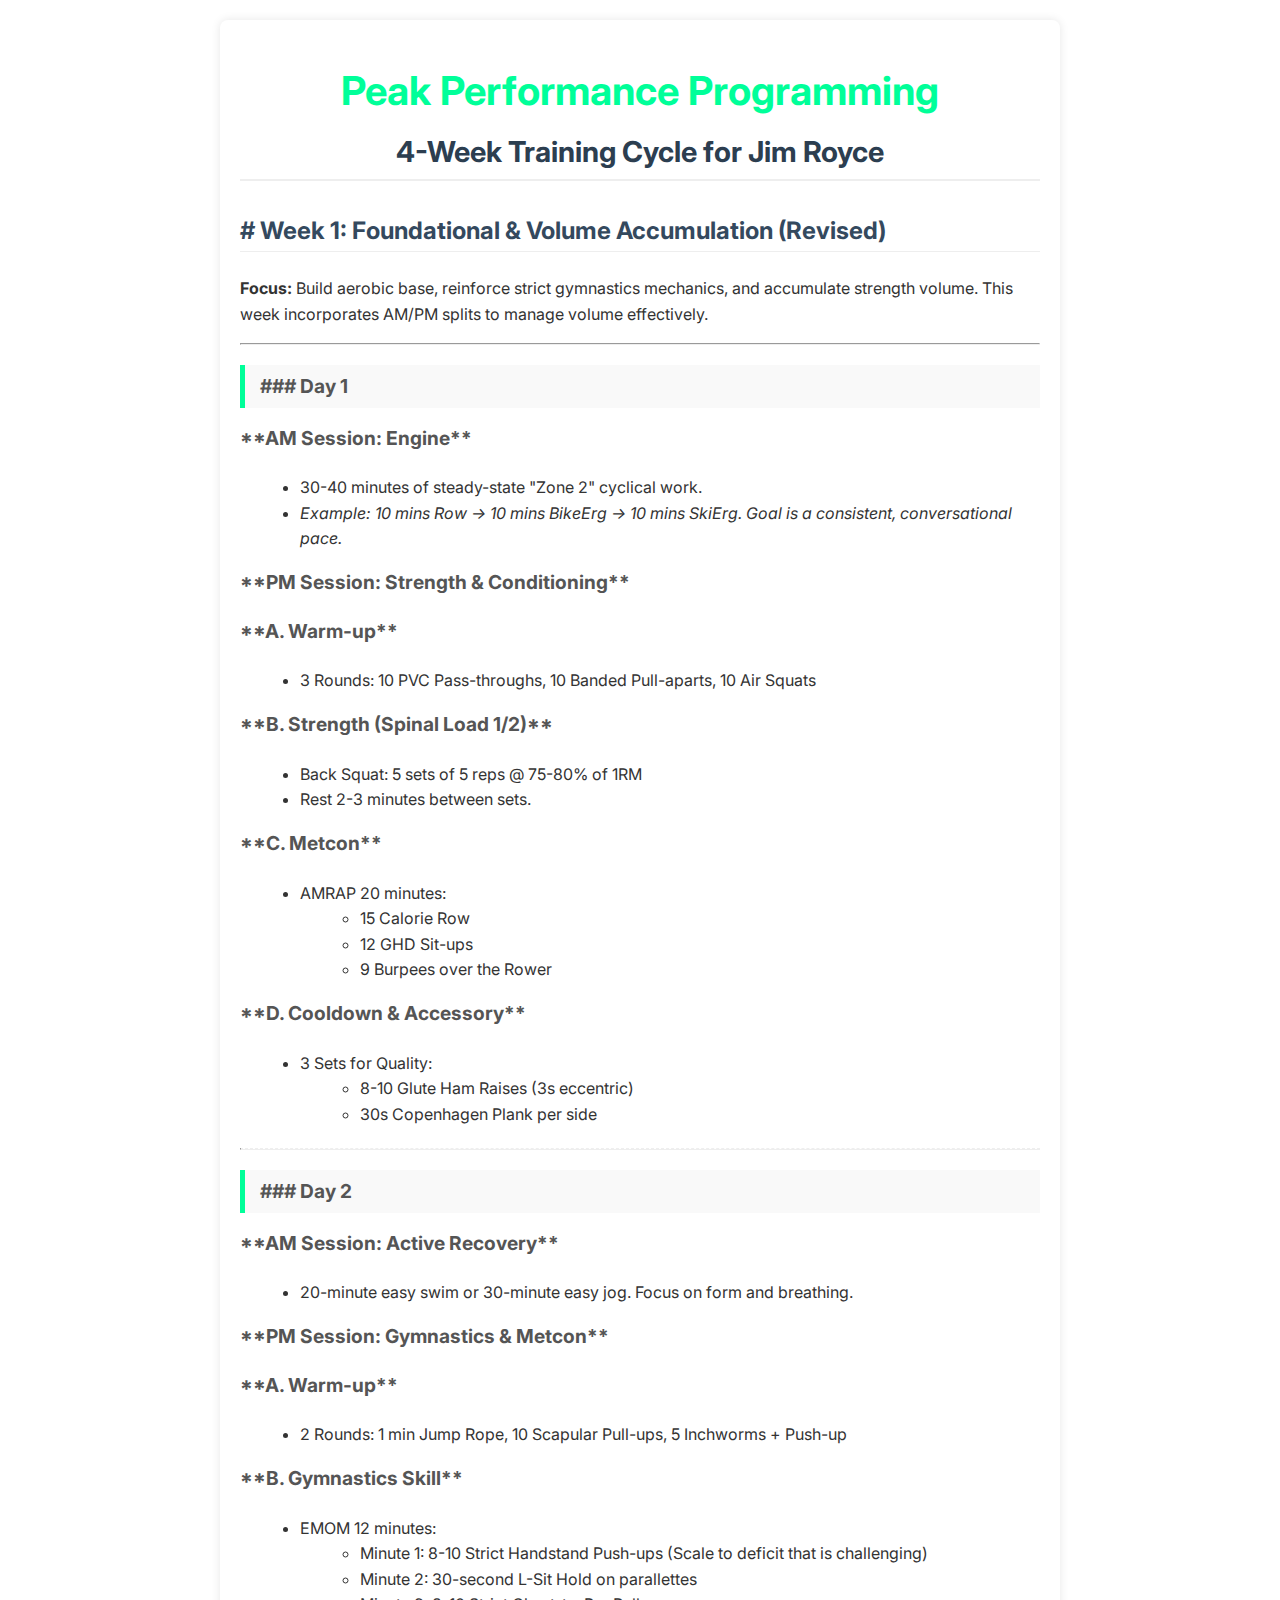
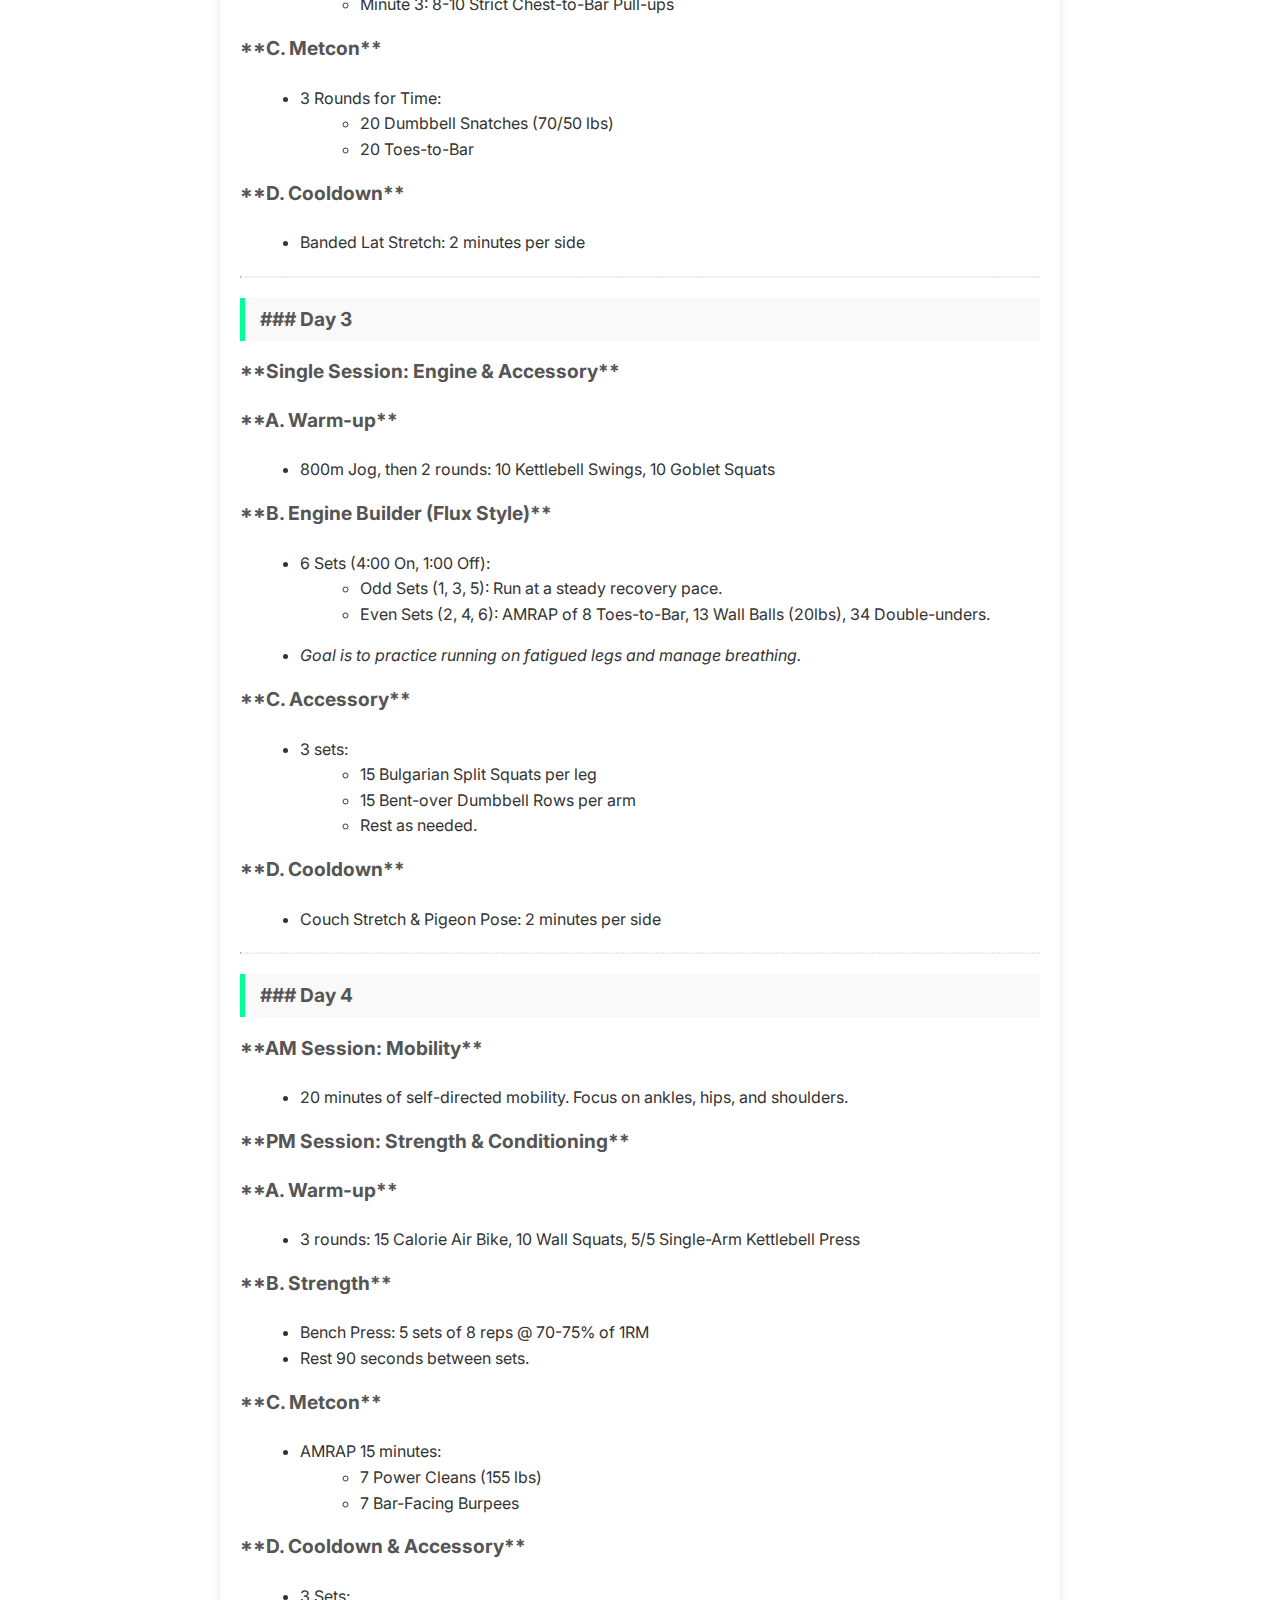
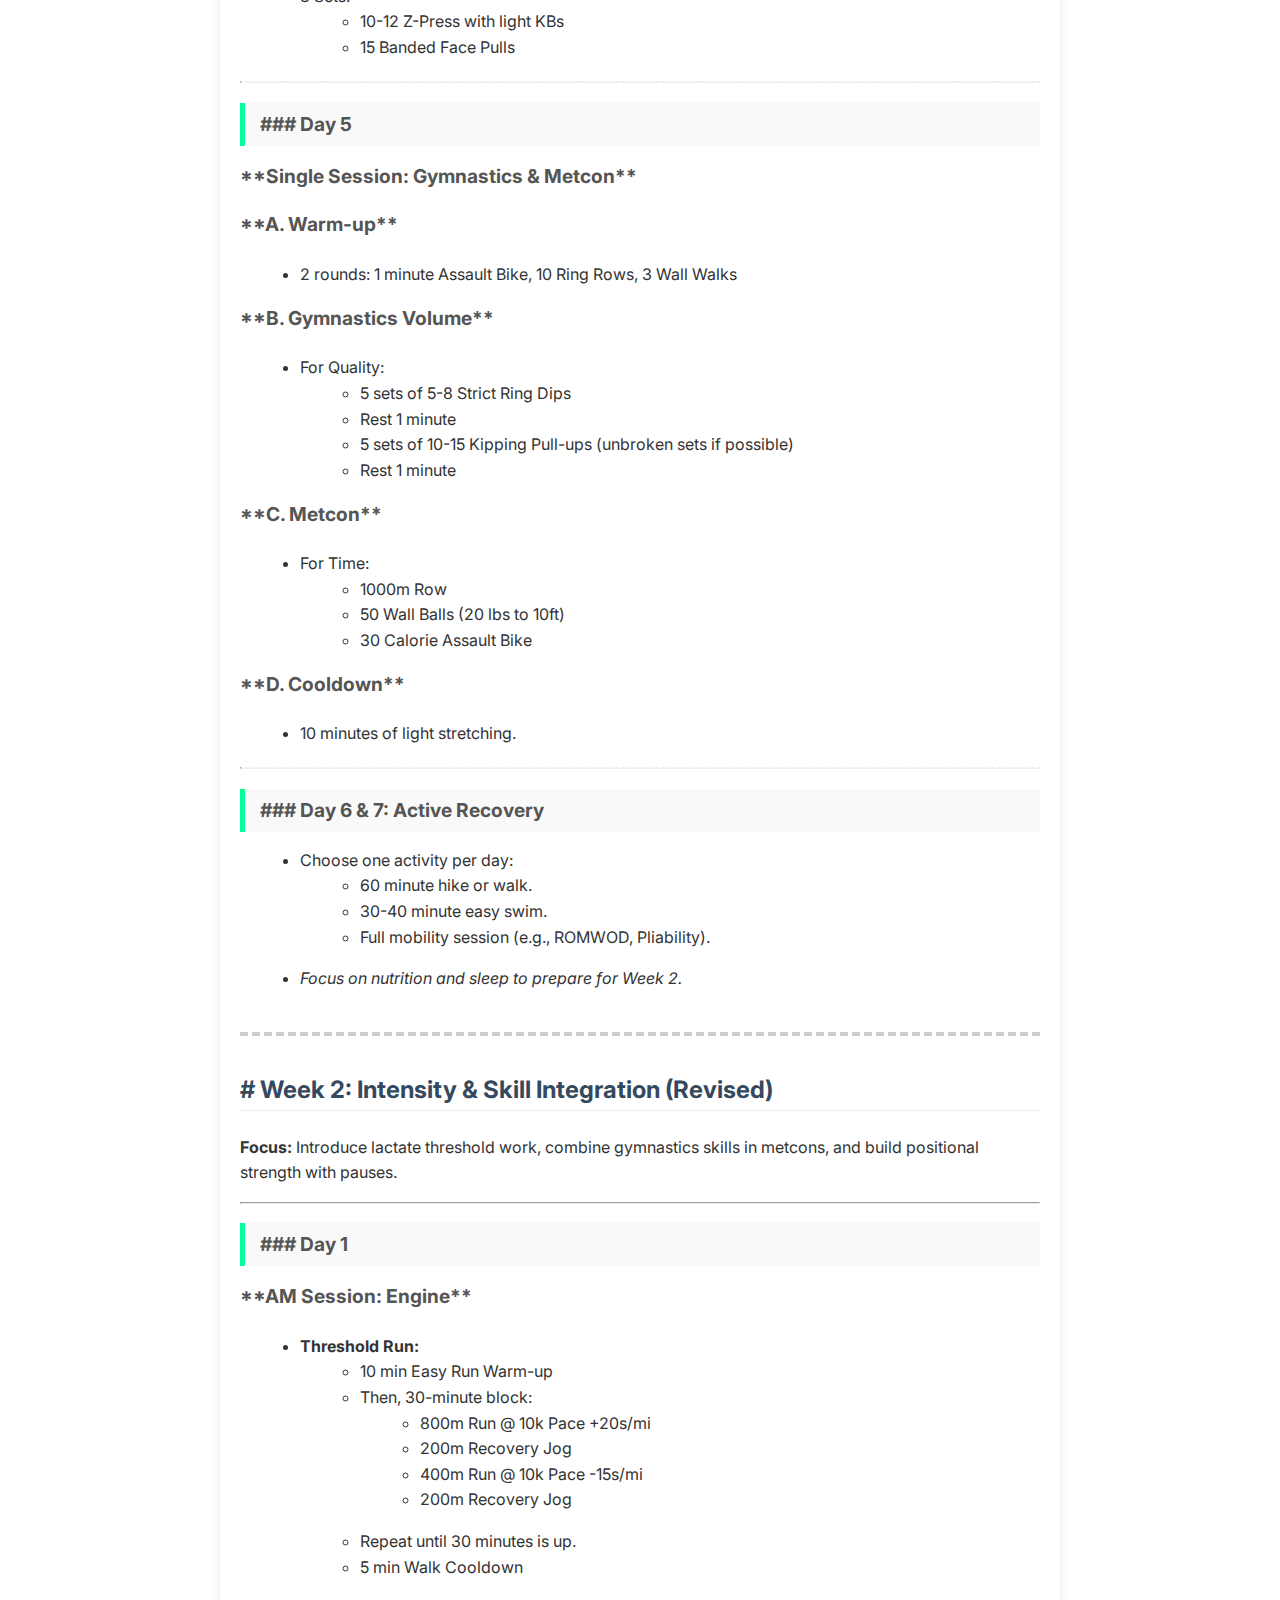
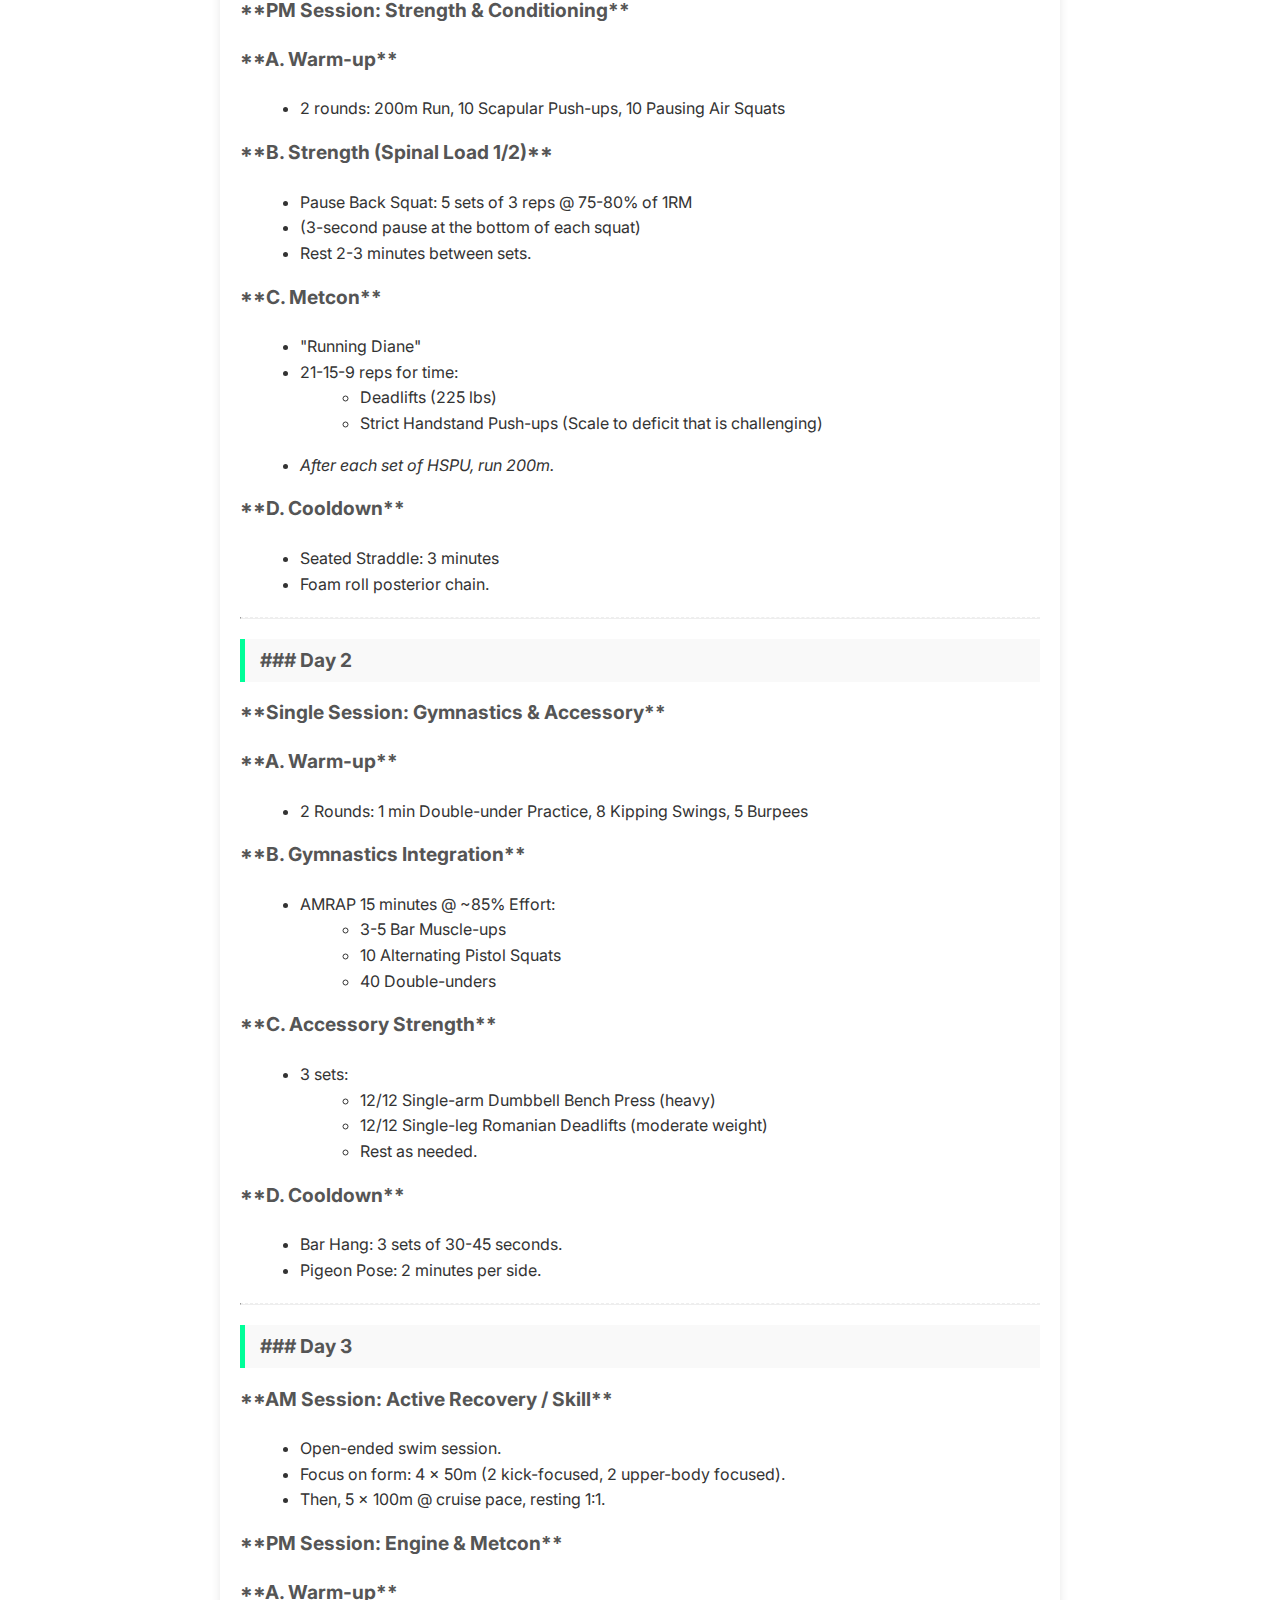
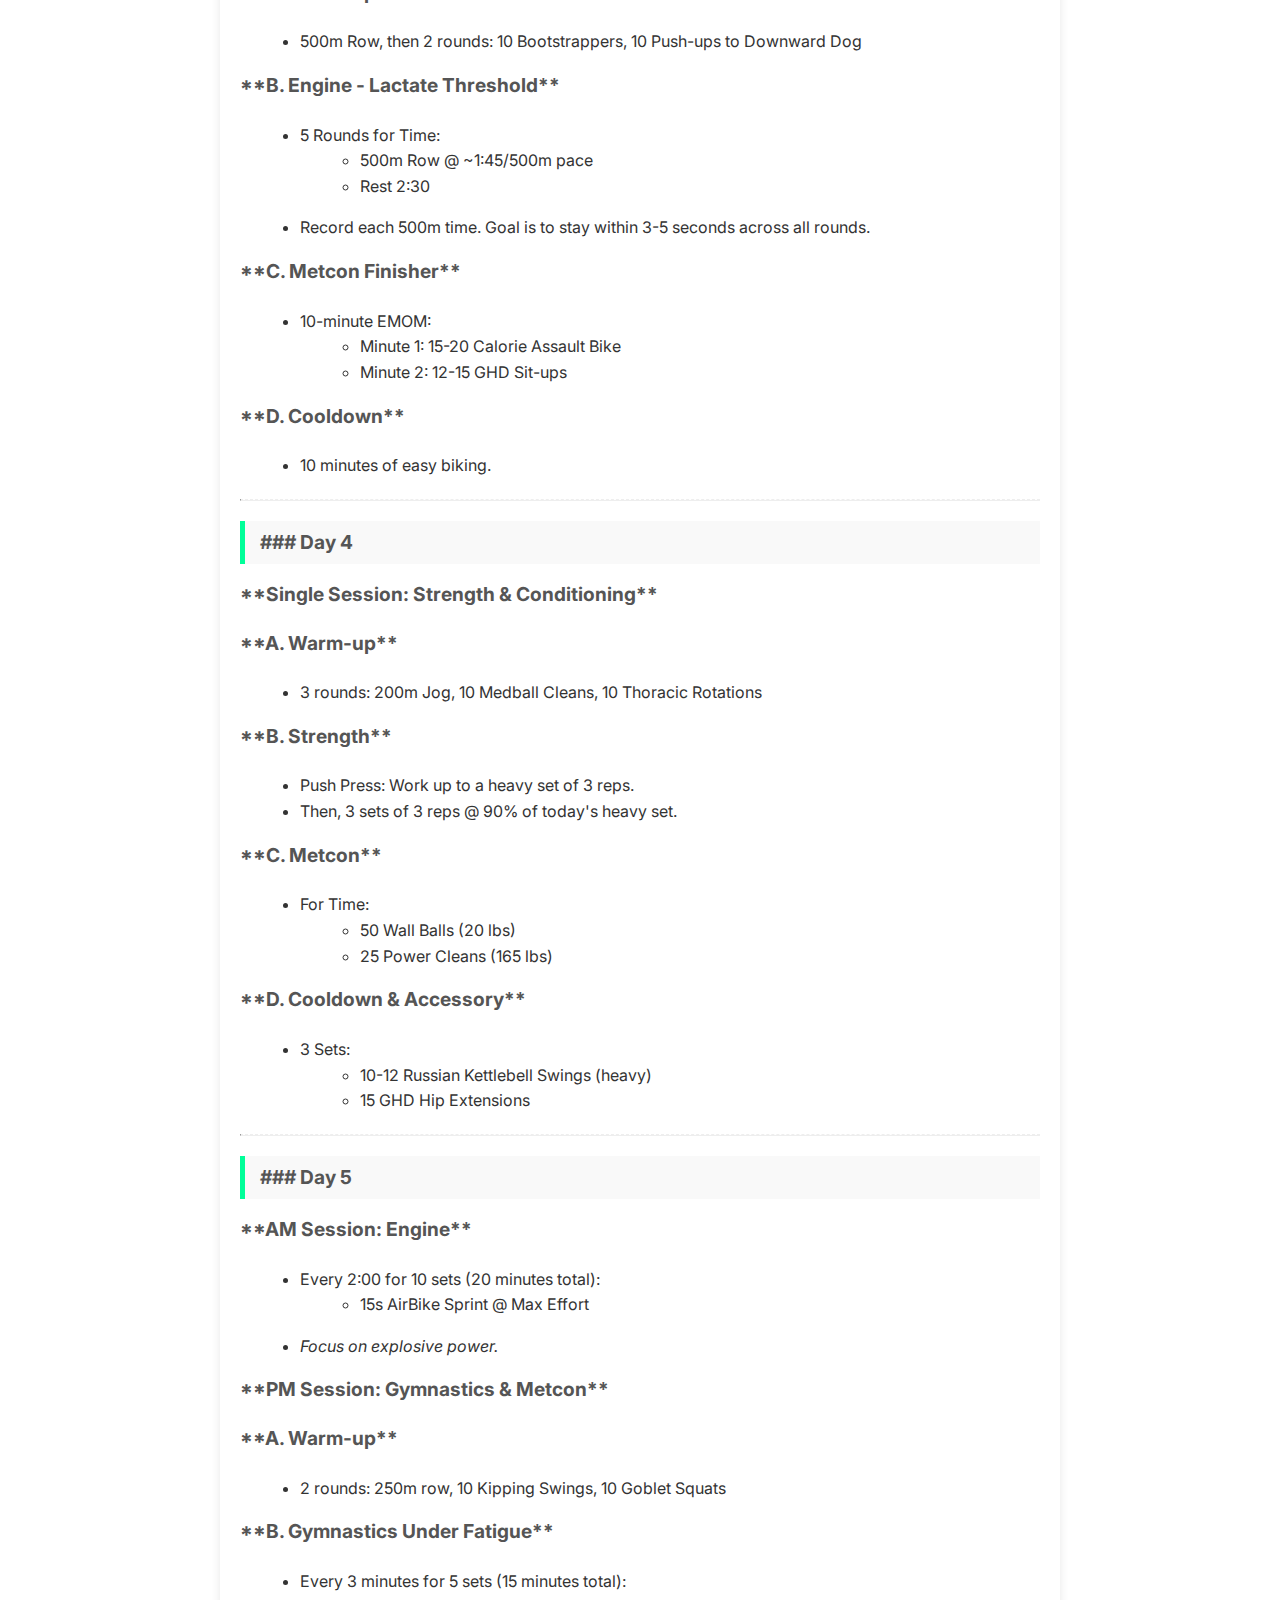
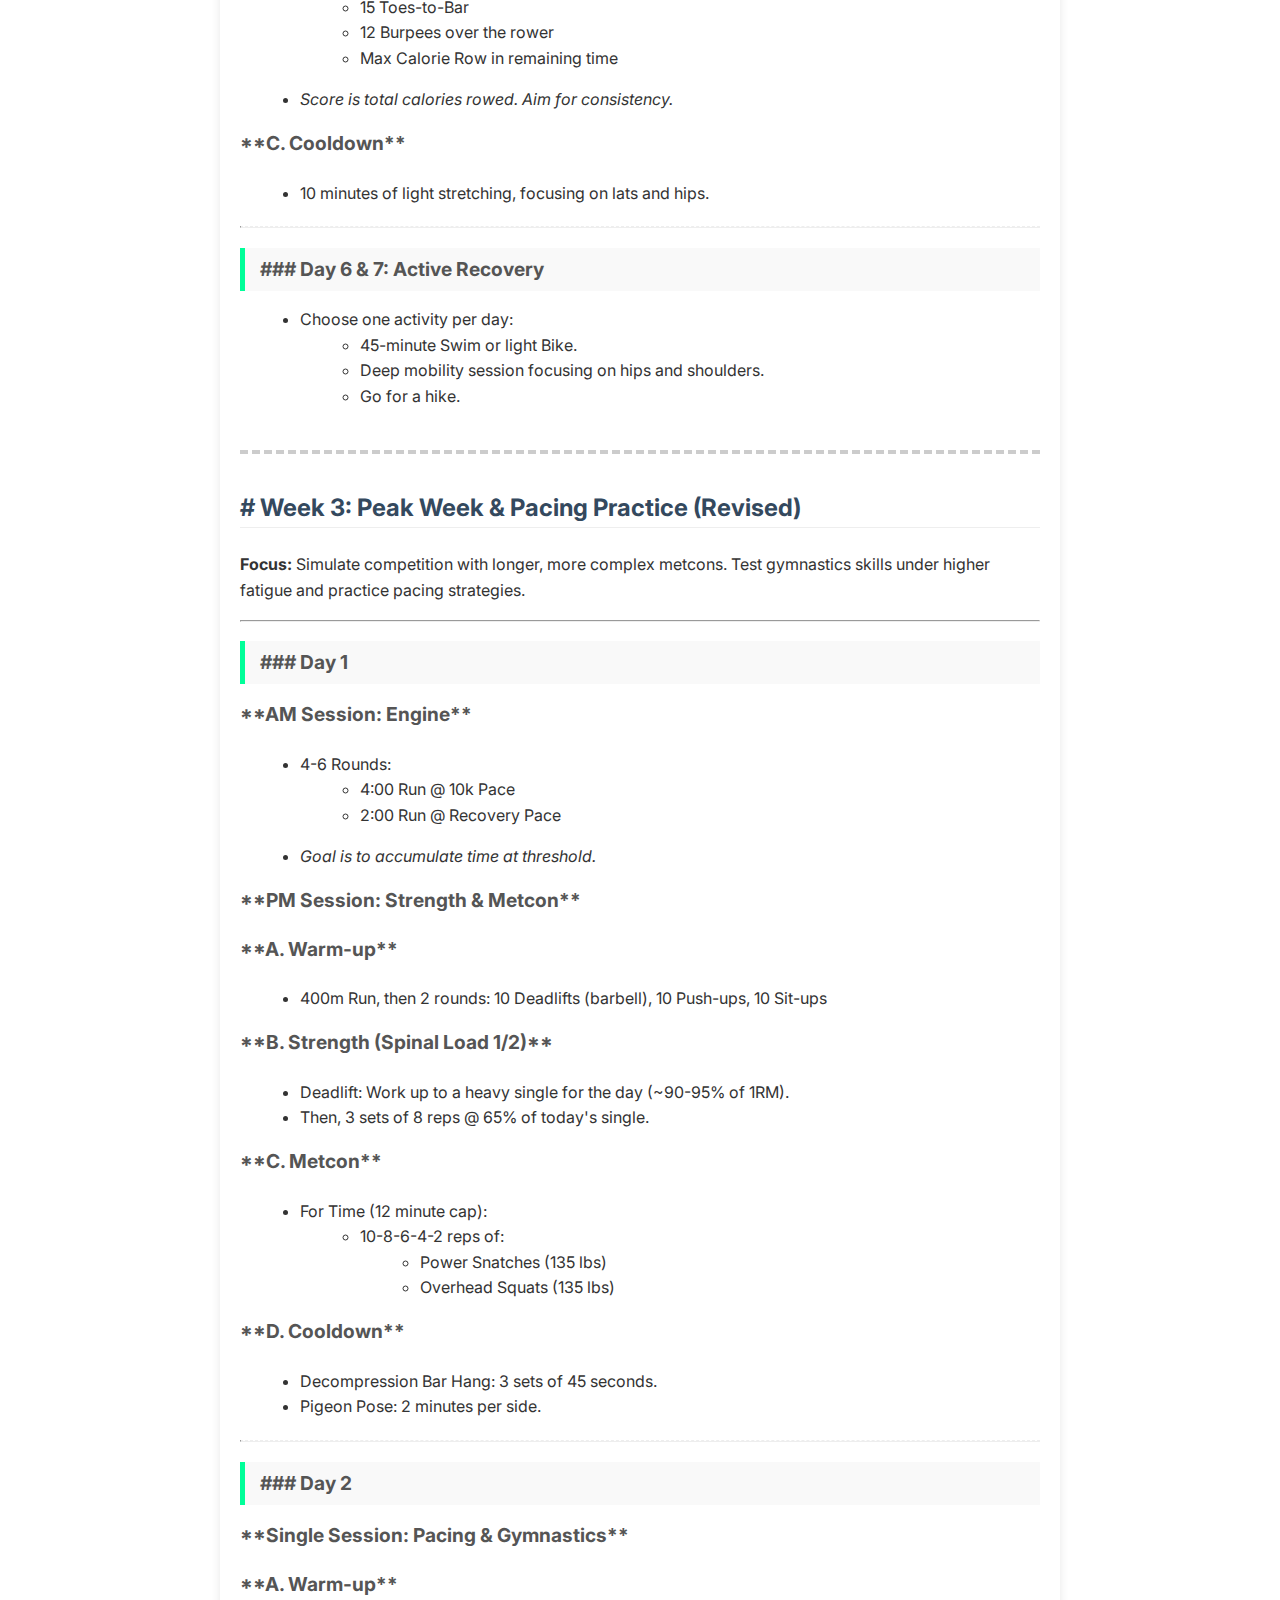
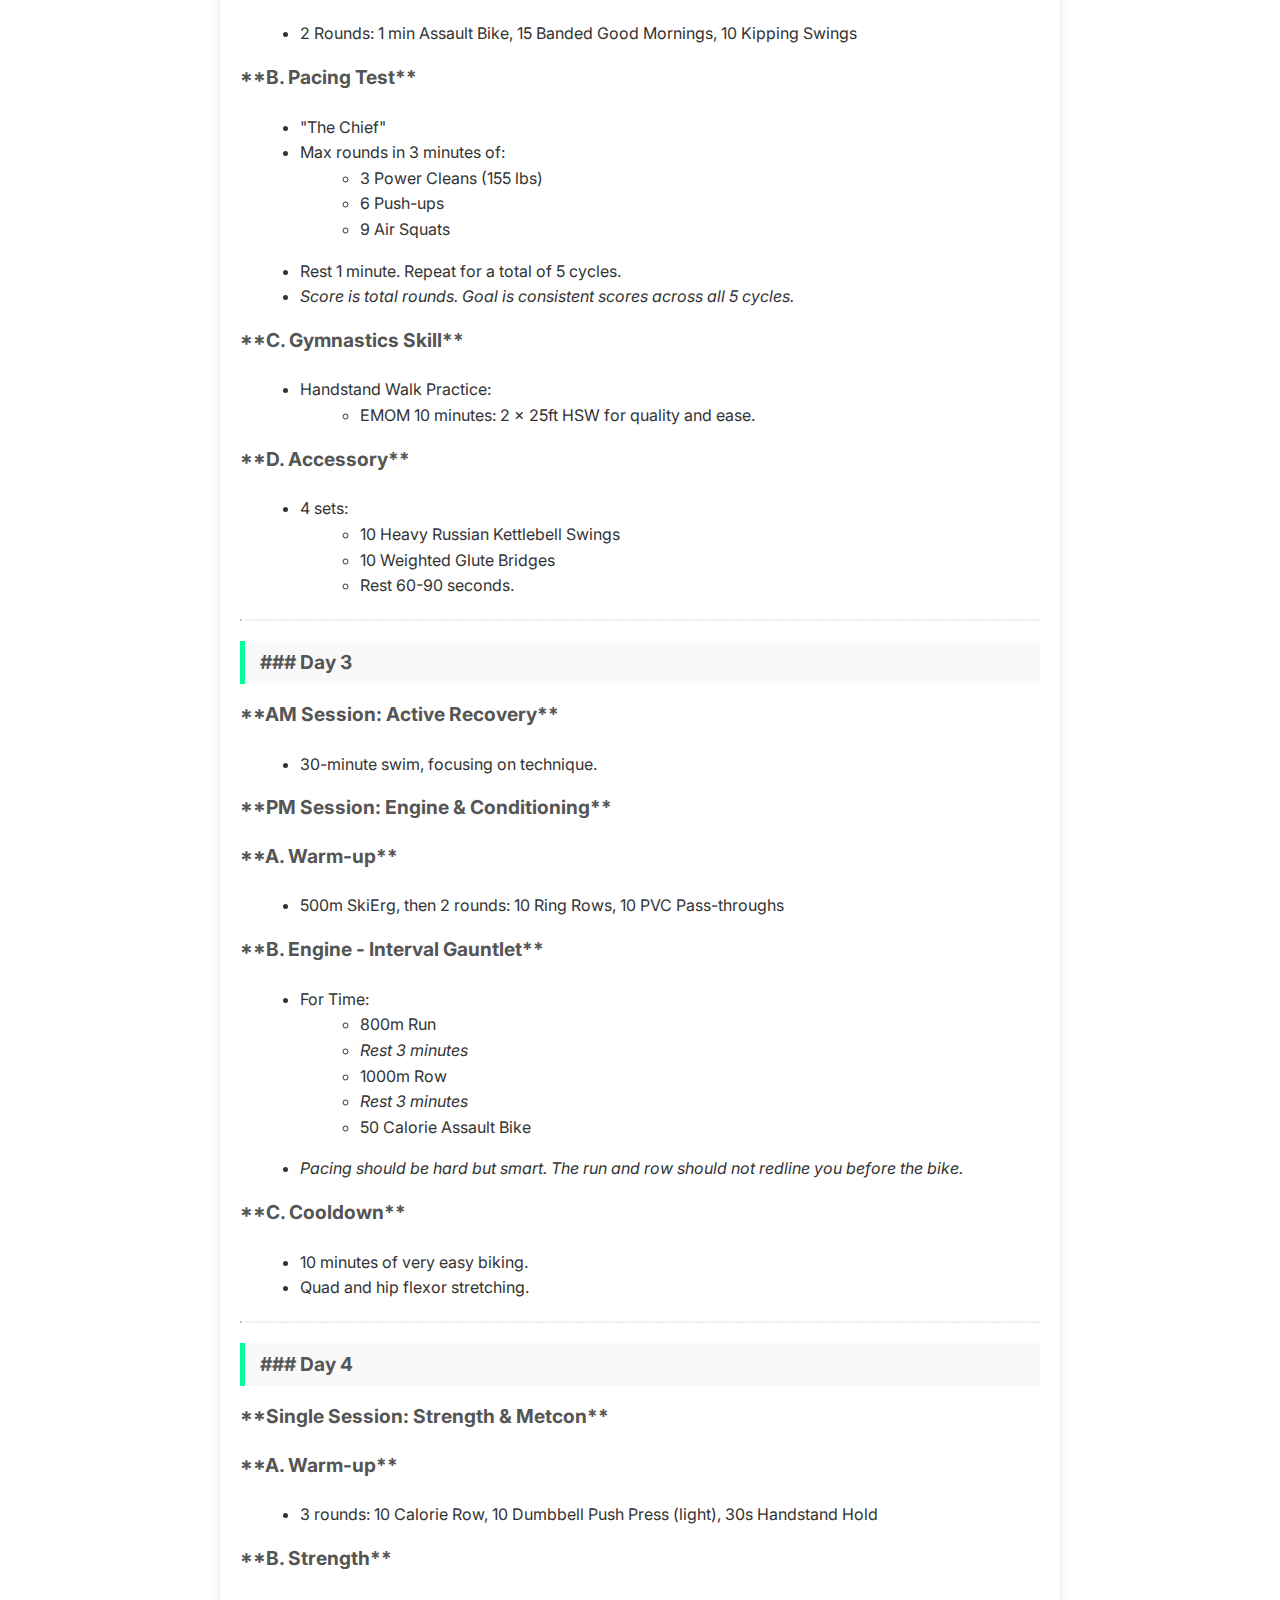
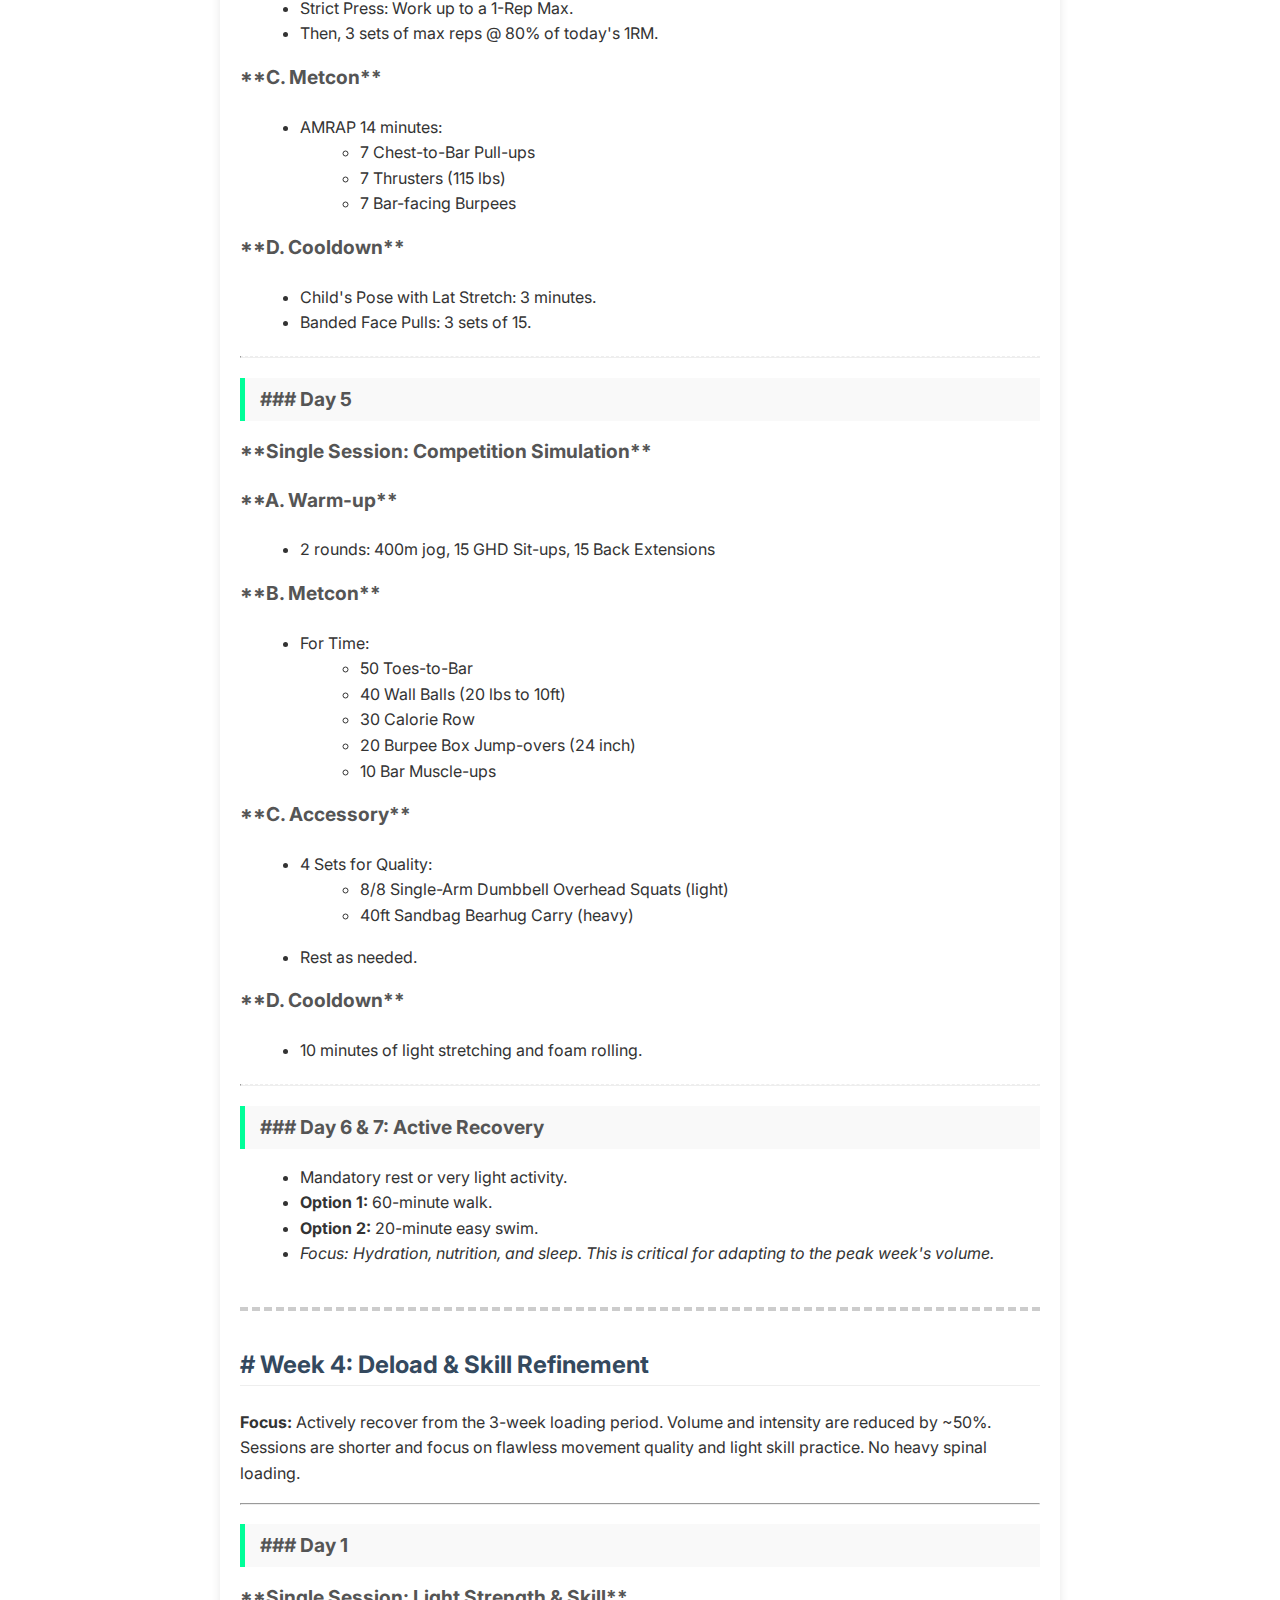
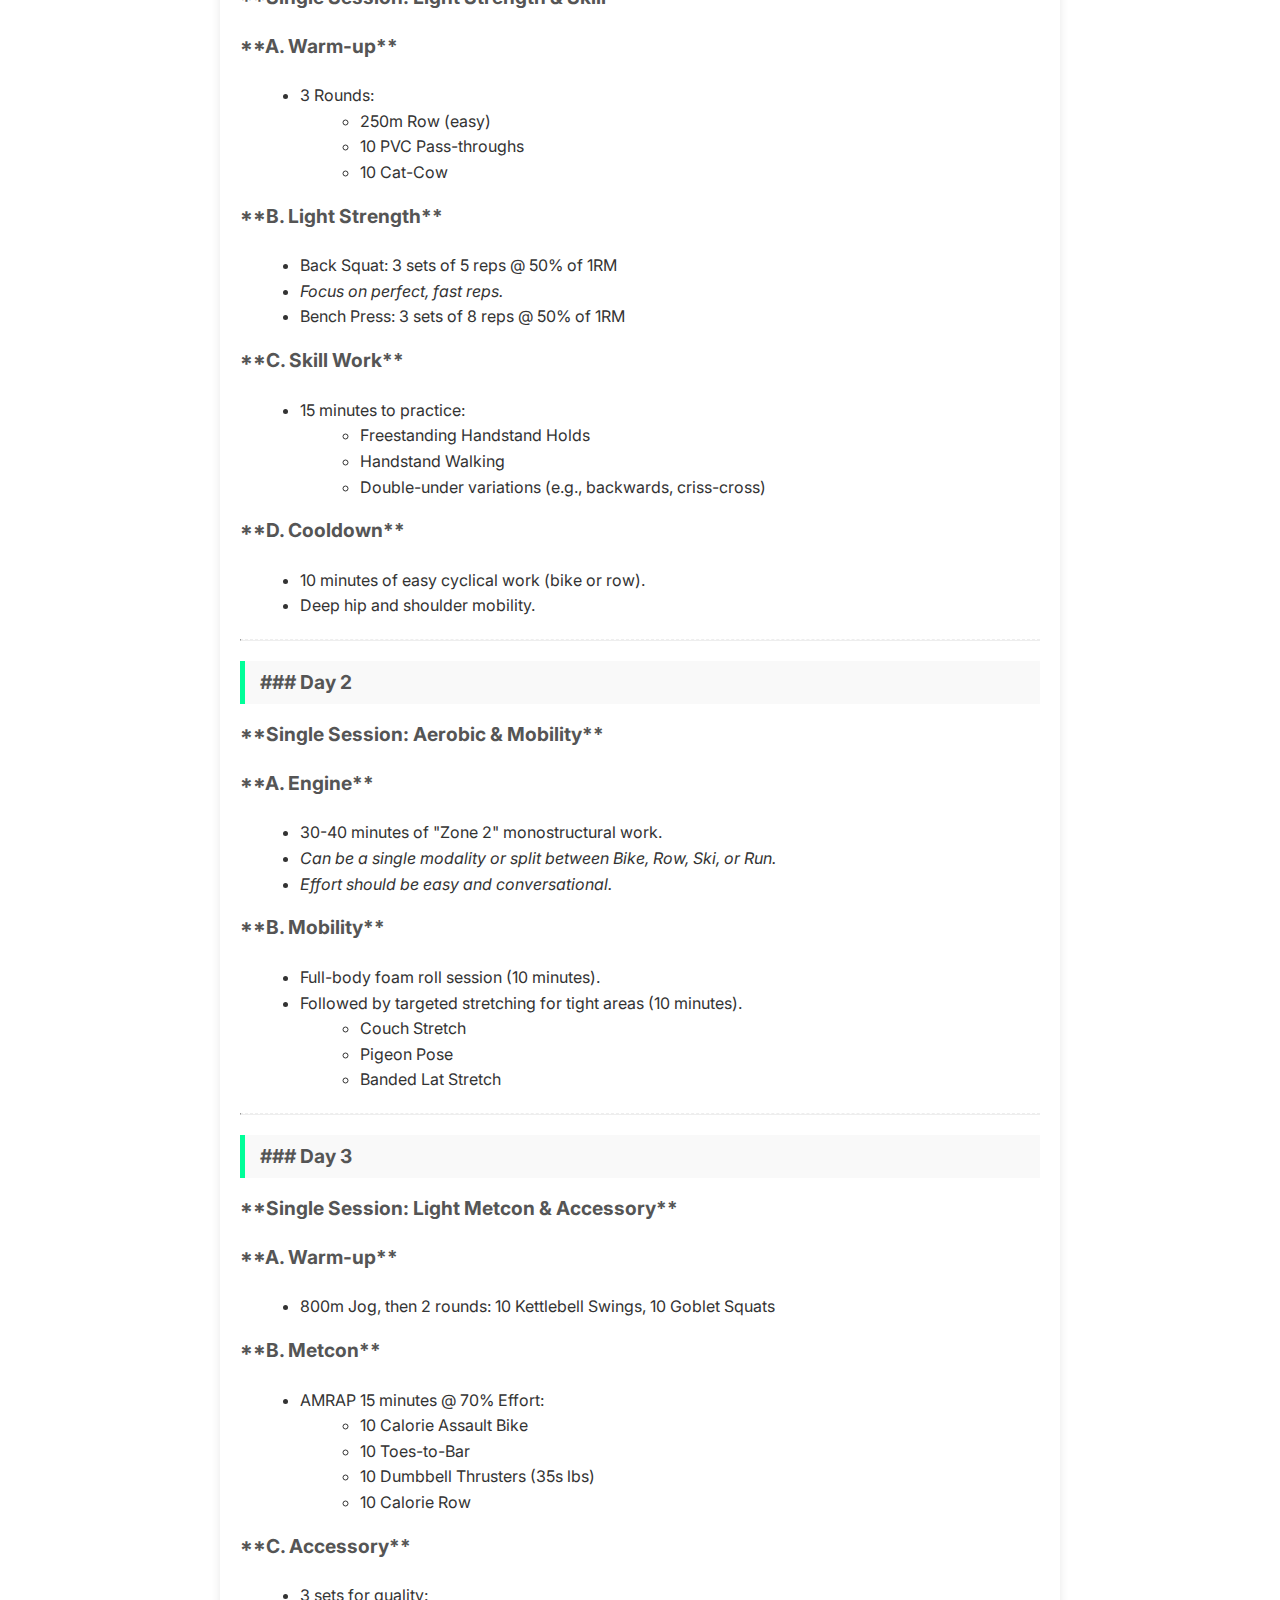
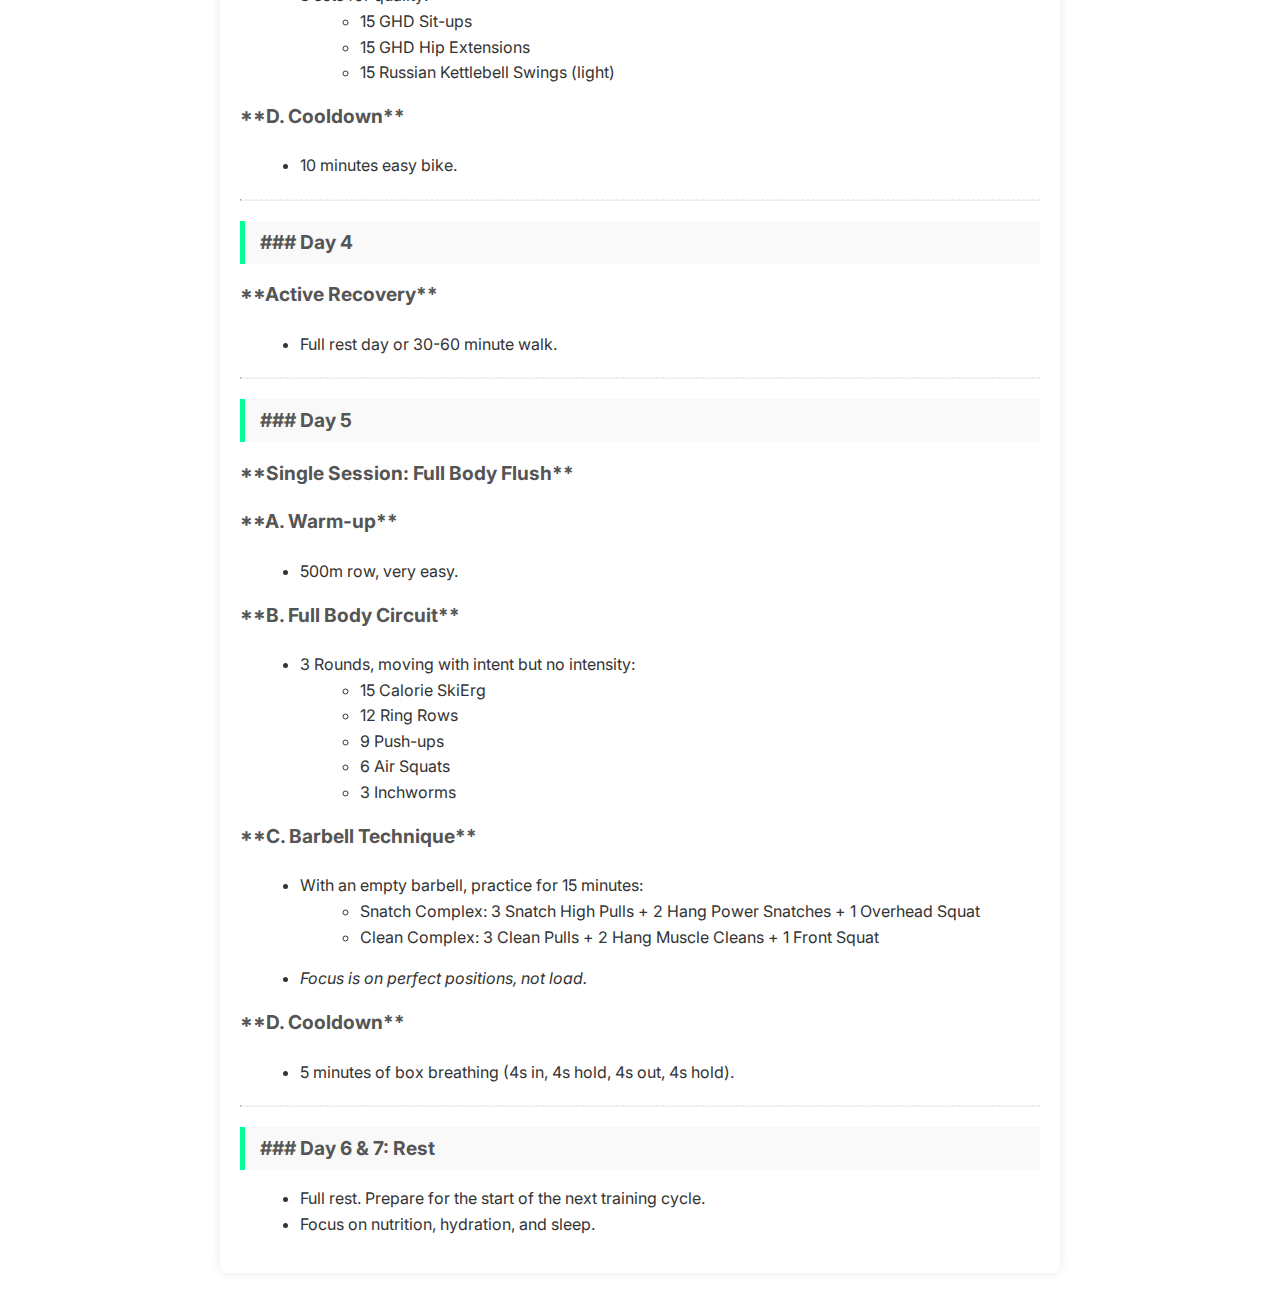
<file: 04_Clients/Jim_Royce/Jim_Royce_4_Week_Program.html>
<!DOCTYPE html>
<html lang="en">
<head>
    <meta charset="UTF-8">
    <meta name="viewport" content="width=device-width, initial-scale=1.0">
    <title>Jim Royce - 4-Week Training Program</title>
    <style>
        body {
            font-family: 'Inter', 'Helvetica Neue', Helvetica, Arial, sans-serif;
            line-height: 1.6;
            color: #333;
            max-width: 800px;
            margin: 20px auto;
            padding: 20px;
            background-color: #fff;
            box-shadow: 0 0 10px rgba(0, 0, 0, 0.1);
            border-radius: 8px;
        }
        h1, h2, h3, h4 {
            color: #2c3e50;
            line-height: 1.2;
        }
        h1 {
            text-align: center;
            color: #00ff99; /* Branding color */
            font-size: 2.5em;
            margin-bottom: 0.5em;
        }
        h2 {
            text-align: center;
            font-size: 1.8em;
            margin-top: 0;
            border-bottom: 2px solid #eee;
            padding-bottom: 10px;
        }
        h3 {
            font-size: 1.5em;
            color: #34495e;
            margin-top: 1.5em;
            border-bottom: 1px solid #eee;
            padding-bottom: 5px;
        }
        h4 {
            font-size: 1.2em;
            color: #555;
            margin-top: 1em;
        }
        p {
            margin-bottom: 1em;
        }
        ul {
            list-style-type: disc;
            margin-left: 20px;
            margin-bottom: 1em;
        }
        ul ul {
            list-style-type: circle;
        }
        .week-separator {
            border-top: 4px dashed #ccc;
            margin: 40px 0;
            page-break-before: always; /* Force new page for each week in print */
        }
        .session-separator {
            border-top: 1px dashed #eee;
            margin: 20px 0;
        }
        .day-header {
            background-color: #f9f9f9;
            padding: 10px 15px;
            border-left: 5px solid #00ff99;
            margin-bottom: 15px;
        }
        /* Print-specific styles */
        @media print {
            body {
                box-shadow: none;
                margin: 0;
                padding: 0;
            }
            .week-separator {
                border-top: 4px dashed #ccc;
                margin: 40px 0;
                page-break-before: always; /* Ensure each week starts on a new page */
            }
        }
    </style>
    <link href="https://fonts.googleapis.com/css2?family=Inter:wght@400;500;700;800&display=swap" rel="stylesheet">
</head>
<body>

    <header>
        <h1>Peak Performance Programming</h1>
        <h2>4-Week Training Cycle for Jim Royce</h2>
    </header>

    <main>
        <section>
            <h3># Week 1: Foundational & Volume Accumulation (Revised)</h3>

            <p><strong>Focus:</strong> Build aerobic base, reinforce strict gymnastics mechanics, and accumulate strength volume. This week incorporates AM/PM splits to manage volume effectively.</p>

            <hr>

            <h4 class="day-header">### Day 1</h4>

            <h4>**AM Session: Engine**</h4>
            <ul>
                <li>30-40 minutes of steady-state "Zone 2" cyclical work.</li>
                <li><em>Example: 10 mins Row -> 10 mins BikeErg -> 10 mins SkiErg. Goal is a consistent, conversational pace.</em></li>
            </ul>

            <h4>**PM Session: Strength & Conditioning**</h4>
            <h4>**A. Warm-up**</h4>
            <ul>
                <li>3 Rounds: 10 PVC Pass-throughs, 10 Banded Pull-aparts, 10 Air Squats</li>
            </ul>

            <h4>**B. Strength (Spinal Load 1/2)**</h4>
            <ul>
                <li>Back Squat: 5 sets of 5 reps @ 75-80% of 1RM</li>
                <li>Rest 2-3 minutes between sets.</li>
            </ul>

            <h4>**C. Metcon**</h4>
            <ul>
                <li>AMRAP 20 minutes:
                    <ul>
                        <li>15 Calorie Row</li>
                        <li>12 GHD Sit-ups</li>
                        <li>9 Burpees over the Rower</li>
                    </ul>
                </li>
            </ul>

            <h4>**D. Cooldown & Accessory**</h4>
            <ul>
                <li>3 Sets for Quality:
                    <ul>
                        <li>8-10 Glute Ham Raises (3s eccentric)</li>
                        <li>30s Copenhagen Plank per side</li>
                    </ul>
                </li>
            </ul>

            <hr class="session-separator">

            <h4 class="day-header">### Day 2</h4>

            <h4>**AM Session: Active Recovery**</h4>
            <ul>
                <li>20-minute easy swim or 30-minute easy jog. Focus on form and breathing.</li>
            </ul>

            <h4>**PM Session: Gymnastics & Metcon**</h4>
            <h4>**A. Warm-up**</h4>
            <ul>
                <li>2 Rounds: 1 min Jump Rope, 10 Scapular Pull-ups, 5 Inchworms + Push-up</li>
            </ul>

            <h4>**B. Gymnastics Skill**</h4>
            <ul>
                <li>EMOM 12 minutes:
                    <ul>
                        <li>Minute 1: 8-10 Strict Handstand Push-ups (Scale to deficit that is challenging)</li>
                        <li>Minute 2: 30-second L-Sit Hold on parallettes</li>
                        <li>Minute 3: 8-10 Strict Chest-to-Bar Pull-ups</li>
                    </ul>
                </li>
            </ul>

            <h4>**C. Metcon**</h4>
            <ul>
                <li>3 Rounds for Time:
                    <ul>
                        <li>20 Dumbbell Snatches (70/50 lbs)</li>
                        <li>20 Toes-to-Bar</li>
                    </ul>
                </li>
            </ul>

            <h4>**D. Cooldown**</h4>
            <ul>
                <li>Banded Lat Stretch: 2 minutes per side</li>
            </ul>

            <hr class="session-separator">

            <h4 class="day-header">### Day 3</h4>

            <h4>**Single Session: Engine & Accessory**</h4>
            <h4>**A. Warm-up**</h4>
            <ul>
                <li>800m Jog, then 2 rounds: 10 Kettlebell Swings, 10 Goblet Squats</li>
            </ul>

            <h4>**B. Engine Builder (Flux Style)**</h4>
            <ul>
                <li>6 Sets (4:00 On, 1:00 Off):
                    <ul>
                        <li>Odd Sets (1, 3, 5): Run at a steady recovery pace.</li>
                        <li>Even Sets (2, 4, 6): AMRAP of 8 Toes-to-Bar, 13 Wall Balls (20lbs), 34 Double-unders.</li>
                    </ul>
                </li>
                <li><em>Goal is to practice running on fatigued legs and manage breathing.</em></li>
            </ul>

            <h4>**C. Accessory**</h4>
            <ul>
                <li>3 sets:
                    <ul>
                        <li>15 Bulgarian Split Squats per leg</li>
                        <li>15 Bent-over Dumbbell Rows per arm</li>
                        <li>Rest as needed.</li>
                    </ul>
                </li>
            </ul>

            <h4>**D. Cooldown**</h4>
            <ul>
                <li>Couch Stretch & Pigeon Pose: 2 minutes per side</li>
            </ul>

            <hr class="session-separator">

            <h4 class="day-header">### Day 4</h4>

            <h4>**AM Session: Mobility**</h4>
            <ul>
                <li>20 minutes of self-directed mobility. Focus on ankles, hips, and shoulders.</li>
            </ul>

            <h4>**PM Session: Strength & Conditioning**</h4>
            <h4>**A. Warm-up**</h4>
            <ul>
                <li>3 rounds: 15 Calorie Air Bike, 10 Wall Squats, 5/5 Single-Arm Kettlebell Press</li>
            </ul>

            <h4>**B. Strength**</h4>
            <ul>
                <li>Bench Press: 5 sets of 8 reps @ 70-75% of 1RM</li>
                <li>Rest 90 seconds between sets.</li>
            </ul>

            <h4>**C. Metcon**</h4>
            <ul>
                <li>AMRAP 15 minutes:
                    <ul>
                        <li>7 Power Cleans (155 lbs)</li>
                        <li>7 Bar-Facing Burpees</li>
                    </ul>
                </li>
            </ul>

            <h4>**D. Cooldown & Accessory**</h4>
            <ul>
                <li>3 Sets:
                    <ul>
                        <li>10-12 Z-Press with light KBs</li>
                        <li>15 Banded Face Pulls</li>
                    </ul>
                </li>
            </ul>

            <hr class="session-separator">

            <h4 class="day-header">### Day 5</h4>

            <h4>**Single Session: Gymnastics & Metcon**</h4>
            <h4>**A. Warm-up**</h4>
            <ul>
                <li>2 rounds: 1 minute Assault Bike, 10 Ring Rows, 3 Wall Walks</li>
            </ul>

            <h4>**B. Gymnastics Volume**</h4>
            <ul>
                <li>For Quality:
                    <ul>
                        <li>5 sets of 5-8 Strict Ring Dips</li>
                        <li>Rest 1 minute</li>
                        <li>5 sets of 10-15 Kipping Pull-ups (unbroken sets if possible)</li>
                        <li>Rest 1 minute</li>
                    </ul>
                </li>
            </ul>

            <h4>**C. Metcon**</h4>
            <ul>
                <li>For Time:
                    <ul>
                        <li>1000m Row</li>
                        <li>50 Wall Balls (20 lbs to 10ft)</li>
                        <li>30 Calorie Assault Bike</li>
                    </ul>
                </li>
            </ul>

            <h4>**D. Cooldown**</h4>
            <ul>
                <li>10 minutes of light stretching.</li>
            </ul>

            <hr class="session-separator">

            <h4 class="day-header">### Day 6 & 7: Active Recovery</h4>
            <ul>
                <li>Choose one activity per day:
                    <ul>
                        <li>60 minute hike or walk.</li>
                        <li>30-40 minute easy swim.</li>
                        <li>Full mobility session (e.g., ROMWOD, Pliability).</li>
                    </ul>
                </li>
                <li><em>Focus on nutrition and sleep to prepare for Week 2.</em></li>
            </ul>
        </section>

        <div class="week-separator"></div>

        <section>
            <h3># Week 2: Intensity & Skill Integration (Revised)</h3>

            <p><strong>Focus:</strong> Introduce lactate threshold work, combine gymnastics skills in metcons, and build positional strength with pauses.</p>

            <hr>

            <h4 class="day-header">### Day 1</h4>

            <h4>**AM Session: Engine**</h4>
            <ul>
                <li><strong>Threshold Run:</strong>
                    <ul>
                        <li>10 min Easy Run Warm-up</li>
                        <li>Then, 30-minute block:
                            <ul>
                                <li>800m Run @ 10k Pace +20s/mi</li>
                                <li>200m Recovery Jog</li>
                                <li>400m Run @ 10k Pace -15s/mi</li>
                                <li>200m Recovery Jog</li>
                            </ul>
                        </li>
                        <li>Repeat until 30 minutes is up.</li>
                        <li>5 min Walk Cooldown</li>
                    </ul>
                </li>
            </ul>

            <h4>**PM Session: Strength & Conditioning**</h4>
            <h4>**A. Warm-up**</h4>
            <ul>
                <li>2 rounds: 200m Run, 10 Scapular Push-ups, 10 Pausing Air Squats</li>
            </ul>

            <h4>**B. Strength (Spinal Load 1/2)**</h4>
            <ul>
                <li>Pause Back Squat: 5 sets of 3 reps @ 75-80% of 1RM</li>
                <li>(3-second pause at the bottom of each squat)</li>
                <li>Rest 2-3 minutes between sets.</li>
            </ul>

            <h4>**C. Metcon**</h4>
            <ul>
                <li>"Running Diane"</li>
                <li>21-15-9 reps for time:
                    <ul>
                        <li>Deadlifts (225 lbs)</li>
                        <li>Strict Handstand Push-ups (Scale to deficit that is challenging)</li>
                    </ul>
                </li>
                <li><em>After each set of HSPU, run 200m.</em></li>
            </ul>

            <h4>**D. Cooldown**</h4>
            <ul>
                <li>Seated Straddle: 3 minutes</li>
                <li>Foam roll posterior chain.</li>
            </ul>

            <hr class="session-separator">

            <h4 class="day-header">### Day 2</h4>

            <h4>**Single Session: Gymnastics & Accessory**</h4>
            <h4>**A. Warm-up**</h4>
            <ul>
                <li>2 Rounds: 1 min Double-under Practice, 8 Kipping Swings, 5 Burpees</li>
            </ul>

            <h4>**B. Gymnastics Integration**</h4>
            <ul>
                <li>AMRAP 15 minutes @ ~85% Effort:
                    <ul>
                        <li>3-5 Bar Muscle-ups</li>
                        <li>10 Alternating Pistol Squats</li>
                        <li>40 Double-unders</li>
                    </ul>
                </li>
            </ul>

            <h4>**C. Accessory Strength**</h4>
            <ul>
                <li>3 sets:
                    <ul>
                        <li>12/12 Single-arm Dumbbell Bench Press (heavy)</li>
                        <li>12/12 Single-leg Romanian Deadlifts (moderate weight)</li>
                        <li>Rest as needed.</li>
                    </ul>
                </li>
            </ul>

            <h4>**D. Cooldown**</h4>
            <ul>
                <li>Bar Hang: 3 sets of 30-45 seconds.</li>
                <li>Pigeon Pose: 2 minutes per side.</li>
            </ul>

            <hr class="session-separator">

            <h4 class="day-header">### Day 3</h4>

            <h4>**AM Session: Active Recovery / Skill**</h4>
            <ul>
                <li>Open-ended swim session.</li>
                <li>Focus on form: 4 x 50m (2 kick-focused, 2 upper-body focused).</li>
                <li>Then, 5 x 100m @ cruise pace, resting 1:1.</li>
            </ul>

            <h4>**PM Session: Engine & Metcon**</h4>
            <h4>**A. Warm-up**</h4>
            <ul>
                <li>500m Row, then 2 rounds: 10 Bootstrappers, 10 Push-ups to Downward Dog</li>
            </ul>

            <h4>**B. Engine - Lactate Threshold**</h4>
            <ul>
                <li>5 Rounds for Time:
                    <ul>
                        <li>500m Row @ ~1:45/500m pace</li>
                        <li>Rest 2:30</li>
                    </ul>
                </li>
                <li>Record each 500m time. Goal is to stay within 3-5 seconds across all rounds.</li>
            </ul>

            <h4>**C. Metcon Finisher**</h4>
            <ul>
                <li>10-minute EMOM:
                    <ul>
                        <li>Minute 1: 15-20 Calorie Assault Bike</li>
                        <li>Minute 2: 12-15 GHD Sit-ups</li>
                    </ul>
                </li>
            </ul>

            <h4>**D. Cooldown**</h4>
            <ul>
                <li>10 minutes of easy biking.</li>
            </ul>

            <hr class="session-separator">

            <h4 class="day-header">### Day 4</h4>

            <h4>**Single Session: Strength & Conditioning**</h4>
            <h4>**A. Warm-up**</h4>
            <ul>
                <li>3 rounds: 200m Jog, 10 Medball Cleans, 10 Thoracic Rotations</li>
            </ul>

            <h4>**B. Strength**</h4>
            <ul>
                <li>Push Press: Work up to a heavy set of 3 reps.</li>
                <li>Then, 3 sets of 3 reps @ 90% of today's heavy set.</li>
            </ul>

            <h4>**C. Metcon**</h4>
            <ul>
                <li>For Time:
                    <ul>
                        <li>50 Wall Balls (20 lbs)</li>
                        <li>25 Power Cleans (165 lbs)</li>
                    </ul>
                </li>
            </ul>

            <h4>**D. Cooldown & Accessory**</h4>
            <ul>
                <li>3 Sets:
                    <ul>
                        <li>10-12 Russian Kettlebell Swings (heavy)</li>
                        <li>15 GHD Hip Extensions</li>
                    </ul>
                </li>
            </ul>

            <hr class="session-separator">

            <h4 class="day-header">### Day 5</h4>

            <h4>**AM Session: Engine**</h4>
            <ul>
                <li>Every 2:00 for 10 sets (20 minutes total):
                    <ul>
                        <li>15s AirBike Sprint @ Max Effort</li>
                    </ul>
                </li>
                <li><em>Focus on explosive power.</em></li>
            </ul>

            <h4>**PM Session: Gymnastics & Metcon**</h4>
            <h4>**A. Warm-up**</h4>
            <ul>
                <li>2 rounds: 250m row, 10 Kipping Swings, 10 Goblet Squats</li>
            </ul>

            <h4>**B. Gymnastics Under Fatigue**</h4>
            <ul>
                <li>Every 3 minutes for 5 sets (15 minutes total):
                    <ul>
                        <li>15 Toes-to-Bar</li>
                        <li>12 Burpees over the rower</li>
                        <li>Max Calorie Row in remaining time</li>
                    </ul>
                </li>
                <li><em>Score is total calories rowed. Aim for consistency.</em></li>
            </ul>

            <h4>**C. Cooldown**</h4>
            <ul>
                <li>10 minutes of light stretching, focusing on lats and hips.</li>
            </ul>

            <hr class="session-separator">

            <h4 class="day-header">### Day 6 & 7: Active Recovery</h4>
            <ul>
                <li>Choose one activity per day:
                    <ul>
                        <li>45-minute Swim or light Bike.</li>
                        <li>Deep mobility session focusing on hips and shoulders.</li>
                        <li>Go for a hike.</li>
                    </ul>
                </li>
            </ul>
        </section>

        <div class="week-separator"></div>

        <section>
            <h3># Week 3: Peak Week & Pacing Practice (Revised)</h3>

            <p><strong>Focus:</strong> Simulate competition with longer, more complex metcons. Test gymnastics skills under higher fatigue and practice pacing strategies.</p>

            <hr>

            <h4 class="day-header">### Day 1</h4>

            <h4>**AM Session: Engine**</h4>
            <ul>
                <li>4-6 Rounds:
                    <ul>
                        <li>4:00 Run @ 10k Pace</li>
                        <li>2:00 Run @ Recovery Pace</li>
                    </ul>
                </li>
                <li><em>Goal is to accumulate time at threshold.</em></li>
            </ul>

            <h4>**PM Session: Strength & Metcon**</h4>
            <h4>**A. Warm-up**</h4>
            <ul>
                <li>400m Run, then 2 rounds: 10 Deadlifts (barbell), 10 Push-ups, 10 Sit-ups</li>
            </ul>

            <h4>**B. Strength (Spinal Load 1/2)**</h4>
            <ul>
                <li>Deadlift: Work up to a heavy single for the day (~90-95% of 1RM).</li>
                <li>Then, 3 sets of 8 reps @ 65% of today's single.</li>
            </ul>

            <h4>**C. Metcon**</h4>
            <ul>
                <li>For Time (12 minute cap):
                    <ul>
                        <li>10-8-6-4-2 reps of:
                            <ul>
                                <li>Power Snatches (135 lbs)</li>
                                <li>Overhead Squats (135 lbs)</li>
                            </ul>
                        </li>
                    </ul>
                </li>
            </ul>

            <h4>**D. Cooldown**</h4>
            <ul>
                <li>Decompression Bar Hang: 3 sets of 45 seconds.</li>
                <li>Pigeon Pose: 2 minutes per side.</li>
            </ul>

            <hr class="session-separator">

            <h4 class="day-header">### Day 2</h4>

            <h4>**Single Session: Pacing & Gymnastics**</h4>
            <h4>**A. Warm-up**</h4>
            <ul>
                <li>2 Rounds: 1 min Assault Bike, 15 Banded Good Mornings, 10 Kipping Swings</li>
            </ul>

            <h4>**B. Pacing Test**</h4>
            <ul>
                <li>"The Chief"</li>
                <li>Max rounds in 3 minutes of:
                    <ul>
                        <li>3 Power Cleans (155 lbs)</li>
                        <li>6 Push-ups</li>
                        <li>9 Air Squats</li>
                    </ul>
                </li>
                <li>Rest 1 minute. Repeat for a total of 5 cycles.</li>
                <li><em>Score is total rounds. Goal is consistent scores across all 5 cycles.</em></li>
            </ul>

            <h4>**C. Gymnastics Skill**</h4>
            <ul>
                <li>Handstand Walk Practice:
                    <ul>
                        <li>EMOM 10 minutes: 2 x 25ft HSW for quality and ease.</li>
                    </ul>
                </li>
            </ul>

            <h4>**D. Accessory**</h4>
            <ul>
                <li>4 sets:
                    <ul>
                        <li>10 Heavy Russian Kettlebell Swings</li>
                        <li>10 Weighted Glute Bridges</li>
                        <li>Rest 60-90 seconds.</li>
                    </ul>
                </li>
            </ul>

            <hr class="session-separator">

            <h4 class="day-header">### Day 3</h4>

            <h4>**AM Session: Active Recovery**</h4>
            <ul>
                <li>30-minute swim, focusing on technique.</li>
            </ul>

            <h4>**PM Session: Engine & Conditioning**</h4>
            <h4>**A. Warm-up**</h4>
            <ul>
                <li>500m SkiErg, then 2 rounds: 10 Ring Rows, 10 PVC Pass-throughs</li>
            </ul>

            <h4>**B. Engine - Interval Gauntlet**</h4>
            <ul>
                <li>For Time:
                    <ul>
                        <li>800m Run</li>
                        <li><em>Rest 3 minutes</em></li>
                        <li>1000m Row</li>
                        <li><em>Rest 3 minutes</em></li>
                        <li>50 Calorie Assault Bike</li>
                    </ul>
                </li>
                <li><em>Pacing should be hard but smart. The run and row should not redline you before the bike.</em></li>
            </ul>

            <h4>**C. Cooldown**</h4>
            <ul>
                <li>10 minutes of very easy biking.</li>
                <li>Quad and hip flexor stretching.</li>
            </ul>

            <hr class="session-separator">

            <h4 class="day-header">### Day 4</h4>

            <h4>**Single Session: Strength & Metcon**</h4>
            <h4>**A. Warm-up**</h4>
            <ul>
                <li>3 rounds: 10 Calorie Row, 10 Dumbbell Push Press (light), 30s Handstand Hold</li>
            </ul>

            <h4>**B. Strength**</h4>
            <ul>
                <li>Strict Press: Work up to a 1-Rep Max.</li>
                <li>Then, 3 sets of max reps @ 80% of today's 1RM.</li>
            </ul>

            <h4>**C. Metcon**</h4>
            <ul>
                <li>AMRAP 14 minutes:
                    <ul>
                        <li>7 Chest-to-Bar Pull-ups</li>
                        <li>7 Thrusters (115 lbs)</li>
                        <li>7 Bar-facing Burpees</li>
                    </ul>
                </li>
            </ul>

            <h4>**D. Cooldown**</h4>
            <ul>
                <li>Child's Pose with Lat Stretch: 3 minutes.</li>
                <li>Banded Face Pulls: 3 sets of 15.</li>
            </ul>

            <hr class="session-separator">

            <h4 class="day-header">### Day 5</h4>

            <h4>**Single Session: Competition Simulation**</h4>
            <h4>**A. Warm-up**</h4>
            <ul>
                <li>2 rounds: 400m jog, 15 GHD Sit-ups, 15 Back Extensions</li>
            </ul>

            <h4>**B. Metcon**</h4>
            <ul>
                <li>For Time:
                    <ul>
                        <li>50 Toes-to-Bar</li>
                        <li>40 Wall Balls (20 lbs to 10ft)</li>
                        <li>30 Calorie Row</li>
                        <li>20 Burpee Box Jump-overs (24 inch)</li>
                        <li>10 Bar Muscle-ups</li>
                    </ul>
                </li>
            </ul>

            <h4>**C. Accessory**</h4>
            <ul>
                <li>4 Sets for Quality:
                    <ul>
                        <li>8/8 Single-Arm Dumbbell Overhead Squats (light)</li>
                        <li>40ft Sandbag Bearhug Carry (heavy)</li>
                    </ul>
                </li>
                <li>Rest as needed.</li>
            </ul>

            <h4>**D. Cooldown**</h4>
            <ul>
                <li>10 minutes of light stretching and foam rolling.</li>
            </ul>

            <hr class="session-separator">

            <h4 class="day-header">### Day 6 & 7: Active Recovery</h4>
            <ul>
                <li>Mandatory rest or very light activity.</li>
                <li><strong>Option 1:</strong> 60-minute walk.</li>
                <li><strong>Option 2:</strong> 20-minute easy swim.</li>
                <li><em>Focus: Hydration, nutrition, and sleep. This is critical for adapting to the peak week's volume.</em></li>
            </ul>
        </section>

        <div class="week-separator"></div>

        <section>
            <h3># Week 4: Deload & Skill Refinement</h3>

            <p><strong>Focus:</strong> Actively recover from the 3-week loading period. Volume and intensity are reduced by ~50%. Sessions are shorter and focus on flawless movement quality and light skill practice. No heavy spinal loading.</p>

            <hr>

            <h4 class="day-header">### Day 1</h4>

            <h4>**Single Session: Light Strength & Skill**</h4>
            <h4>**A. Warm-up**</h4>
            <ul>
                <li>3 Rounds:
                    <ul>
                        <li>250m Row (easy)</li>
                        <li>10 PVC Pass-throughs</li>
                        <li>10 Cat-Cow</li>
                    </ul>
                </li>
            </ul>

            <h4>**B. Light Strength**</h4>
            <ul>
                <li>Back Squat: 3 sets of 5 reps @ 50% of 1RM</li>
                <li><em>Focus on perfect, fast reps.</em></li>
                <li>Bench Press: 3 sets of 8 reps @ 50% of 1RM</li>
            </ul>

            <h4>**C. Skill Work**</h4>
            <ul>
                <li>15 minutes to practice:
                    <ul>
                        <li>Freestanding Handstand Holds</li>
                        <li>Handstand Walking</li>
                        <li>Double-under variations (e.g., backwards, criss-cross)</li>
                    </ul>
                </li>
            </ul>

            <h4>**D. Cooldown**</h4>
            <ul>
                <li>10 minutes of easy cyclical work (bike or row).</li>
                <li>Deep hip and shoulder mobility.</li>
            </ul>

            <hr class="session-separator">

            <h4 class="day-header">### Day 2</h4>

            <h4>**Single Session: Aerobic & Mobility**</h4>
            <h4>**A. Engine**</h4>
            <ul>
                <li>30-40 minutes of "Zone 2" monostructural work.</li>
                <li><em>Can be a single modality or split between Bike, Row, Ski, or Run.</em></li>
                <li><em>Effort should be easy and conversational.</em></li>
            </ul>

            <h4>**B. Mobility**</h4>
            <ul>
                <li>Full-body foam roll session (10 minutes).</li>
                <li>Followed by targeted stretching for tight areas (10 minutes).
                    <ul>
                        <li>Couch Stretch</li>
                        <li>Pigeon Pose</li>
                        <li>Banded Lat Stretch</li>
                    </ul>
                </li>
            </ul>

            <hr class="session-separator">

            <h4 class="day-header">### Day 3</h4>

            <h4>**Single Session: Light Metcon & Accessory**</h4>
            <h4>**A. Warm-up**</h4>
            <ul>
                <li>800m Jog, then 2 rounds: 10 Kettlebell Swings, 10 Goblet Squats</li>
            </ul>

            <h4>**B. Metcon**</h4>
            <ul>
                <li>AMRAP 15 minutes @ 70% Effort:
                    <ul>
                        <li>10 Calorie Assault Bike</li>
                        <li>10 Toes-to-Bar</li>
                        <li>10 Dumbbell Thrusters (35s lbs)</li>
                        <li>10 Calorie Row</li>
                    </ul>
                </li>
            </ul>

            <h4>**C. Accessory**</h4>
            <ul>
                <li>3 sets for quality:
                    <ul>
                        <li>15 GHD Sit-ups</li>
                        <li>15 GHD Hip Extensions</li>
                        <li>15 Russian Kettlebell Swings (light)</li>
                    </ul>
                </li>
            </ul>

            <h4>**D. Cooldown**</h4>
            <ul>
                <li>10 minutes easy bike.</li>
            </ul>

            <hr class="session-separator">

            <h4 class="day-header">### Day 4</h4>

            <h4>**Active Recovery**</h4>
            <ul>
                <li>Full rest day or 30-60 minute walk.</li>
            </ul>

            <hr class="session-separator">

            <h4 class="day-header">### Day 5</h4>

            <h4>**Single Session: Full Body Flush**</h4>
            <h4>**A. Warm-up**</h4>
            <ul>
                <li>500m row, very easy.</li>
            </ul>

            <h4>**B. Full Body Circuit**</h4>
            <ul>
                <li>3 Rounds, moving with intent but no intensity:
                    <ul>
                        <li>15 Calorie SkiErg</li>
                        <li>12 Ring Rows</li>
                        <li>9 Push-ups</li>
                        <li>6 Air Squats</li>
                        <li>3 Inchworms</li>
                    </ul>
                </li>
            </ul>

            <h4>**C. Barbell Technique**</h4>
            <ul>
                <li>With an empty barbell, practice for 15 minutes:
                    <ul>
                        <li>Snatch Complex: 3 Snatch High Pulls + 2 Hang Power Snatches + 1 Overhead Squat</li>
                        <li>Clean Complex: 3 Clean Pulls + 2 Hang Muscle Cleans + 1 Front Squat</li>
                    </ul>
                </li>
                <li><em>Focus is on perfect positions, not load.</em></li>
            </ul>

            <h4>**D. Cooldown**</h4>
            <ul>
                <li>5 minutes of box breathing (4s in, 4s hold, 4s out, 4s hold).</li>
            </ul>

            <hr class="session-separator">

            <h4 class="day-header">### Day 6 & 7: Rest</h4>
            <ul>
                <li>Full rest. Prepare for the start of the next training cycle.</li>
                <li>Focus on nutrition, hydration, and sleep.</li>
            </ul>
        </section>
    </main>

</body>
</html>
</file>
